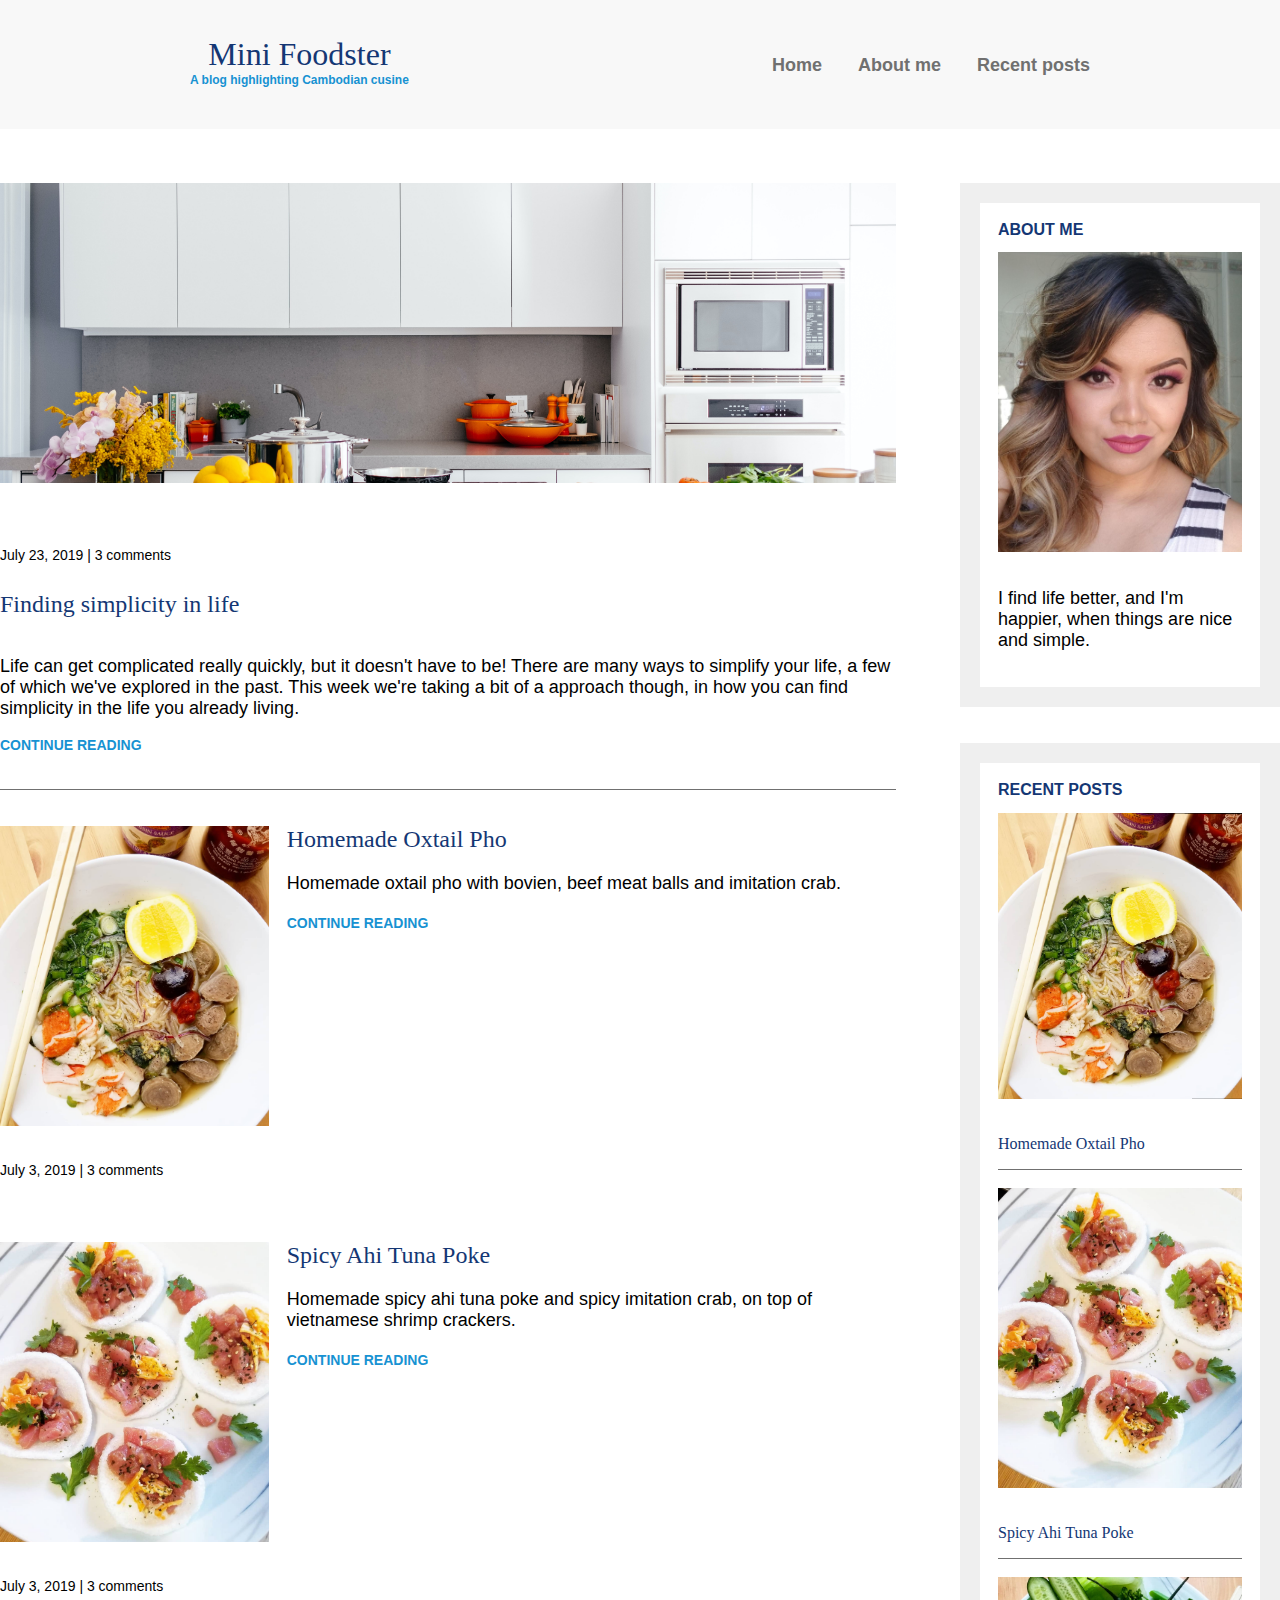
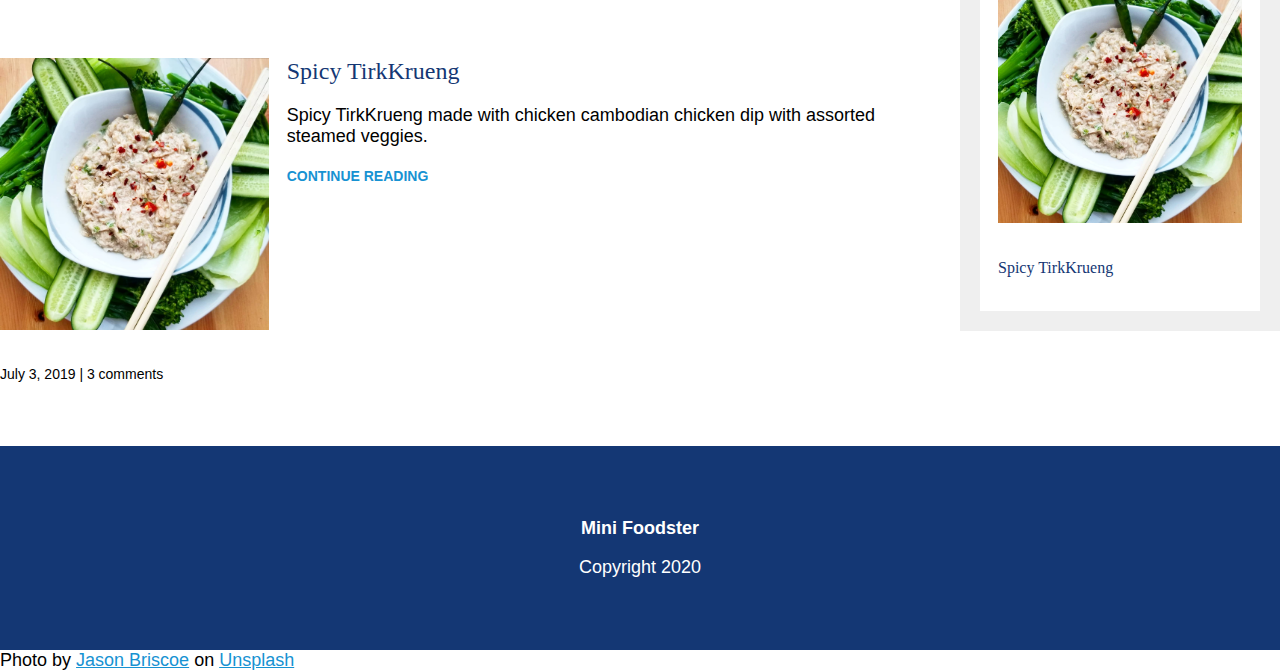
<file: index.html>
<!DOCTYPE html>
<html lang="en">
<head>
  <meta charset="UTF-8">
  <meta name="viewport" content="width=device-width, initial-scale=1.0">
  <title>Demo Blog Page</title>
  <link rel="stylesheet" href="styles.css" >
</head>
<body>
  <header>
    <div class="container container-flex">
      <div class="site-title">
          <h1>Mini Foodster </h1>
          <p class="subtitle">A blog highlighting Cambodian cusine</p>
      </div>
      <nav>
          <ul>
              <li><a href="index.html">Home</a></li>
              <li><a href="about.html">About me</a></li>
              <li><a href="recent.html">Recent posts</a></li>
          </ul>
      </nav>
  </div> <!-- / .container -->
</header>

<div class="container-flex">
  <main role="main">

      <article class="article-featured">
        <h2 class="article-title">Finding simplicity in life</h2>
        <img src="images/jason-briscoe-GliaHAJ3_5A-unsplash.jpg" alt="kitchen counter" class="article-image image-full">
        <p class="article-info">July 23, 2019 | 3 comments</p>
        <p class="article-body">Life can get complicated really quickly, but it doesn't have to be! There are many ways to simplify your life, a few of which we've explored in the past. This week we're taking a bit of a approach though, in how you can find simplicity in the life you already living.</p>
        <a href="#" class="article-read-more">CONTINUE READING</a>
      </article>

      
    <article class="article-recent">
      <div class="article-recent-main">
        <h2 class="article-title">Homemade Oxtail Pho</h2>
        <p class="article-body">Homemade oxtail pho with bovien, beef meat balls and imitation crab.</p>
        <a href="#" class="article-read-more">CONTINUE READING</a>
      </div>
      <div class="article-recent-secondary">
        <img src="images/oxtail-pho.png" alt="oxtail-pho" class="article-image image-full">
        <p class="article-info">July 3, 2019 | 3 comments</p>
      </div>
    </article>

      <article class="article-recent">
        <div class="article-recent-main">
          <h2 class="article-title">Spicy Ahi Tuna Poke</h2>
          <p class="article-body">Homemade spicy ahi tuna poke and spicy imitation crab, on top of vietnamese shrimp crackers.</p>
          <a href="#" class="article-read-more">CONTINUE READING</a>
        </div>
        <div class="article-recent-secondary">
          <img src="images/ahitunapoke.png" alt="tuna poke dish" class="article-image image-full">
          <p class="article-info">July 3, 2019 | 3 comments</p>
        </div>
      </article>

      <article class="article-recent">
        <div class="article-recent-main">
            <h2 class="article-title">Spicy TirkKrueng</h2>
            <p class="article-body">Spicy TirkKrueng made with chicken cambodian chicken dip with assorted steamed veggies.</p>
            <a href="#" class="article-read-more">CONTINUE READING</a>
        </div>
        <div class="article-recent-secondary">
            <img src="images/cambodian-chicken-dip.png" alt="cambodian chicken dip dish" class="article-image image-full">
            <p class="article-info">July 3, 2019 | 3 comments</p>
        </div>
    </article>
  </main>

  <aside class="sidebar">
    <div class="sidebar-widget">
      <h2 class="widget-title">ABOUT ME</h2>
      <img src="images/van-selfie2.jpg" alt="van selfie" class="widget-image image-full">
      <p class="widget-body">I find life better, and I'm happier, when things are nice and simple.</p>
  </div>
  
  <div class="sidebar-widget">
      <h2 class="widget-title">RECENT POSTS</h2>
      <div class="widget-recent-post">
          <h3 class="widget-recent-post-title">Homemade Oxtail Pho</h3>
          <img src="images/oxtail-pho.png" alt="oxtail pho dish" class="widget-image image-full">
      </div>
      <div class="widget-recent-post">
          <h3 class="widget-recent-post-title">Spicy Ahi Tuna Poke</h3>
          <img src="images/ahitunapoke.png" alt="tuna poke dish" class="widget-image image-full">
      </div>
      <div class="widget-recent-post">
          <h3 class="widget-recent-post-title">Spicy TirkKrueng</h3>
          <img src="images/cambodian-chicken-dip.png" alt="canbodian chicken dish dish" class="widget-image image-full">
      </div>
  </div>

  </aside>
  </div>


<footer>
  <p><strong>Mini Foodster</strong></p>
            <p>Copyright 2020</p>
</footer>
 
<span>Photo by <a href="https://unsplash.com/@jsnbrsc?utm_source=unsplash&amp;utm_medium=referral&amp;utm_content=creditCopyText">Jason Briscoe</a> on <a href="https://unsplash.com/s/photos/kitchen-counter?utm_source=unsplash&amp;utm_medium=referral&amp;utm_content=creditCopyText">Unsplash</a></span>

</body>
</html>
</file>
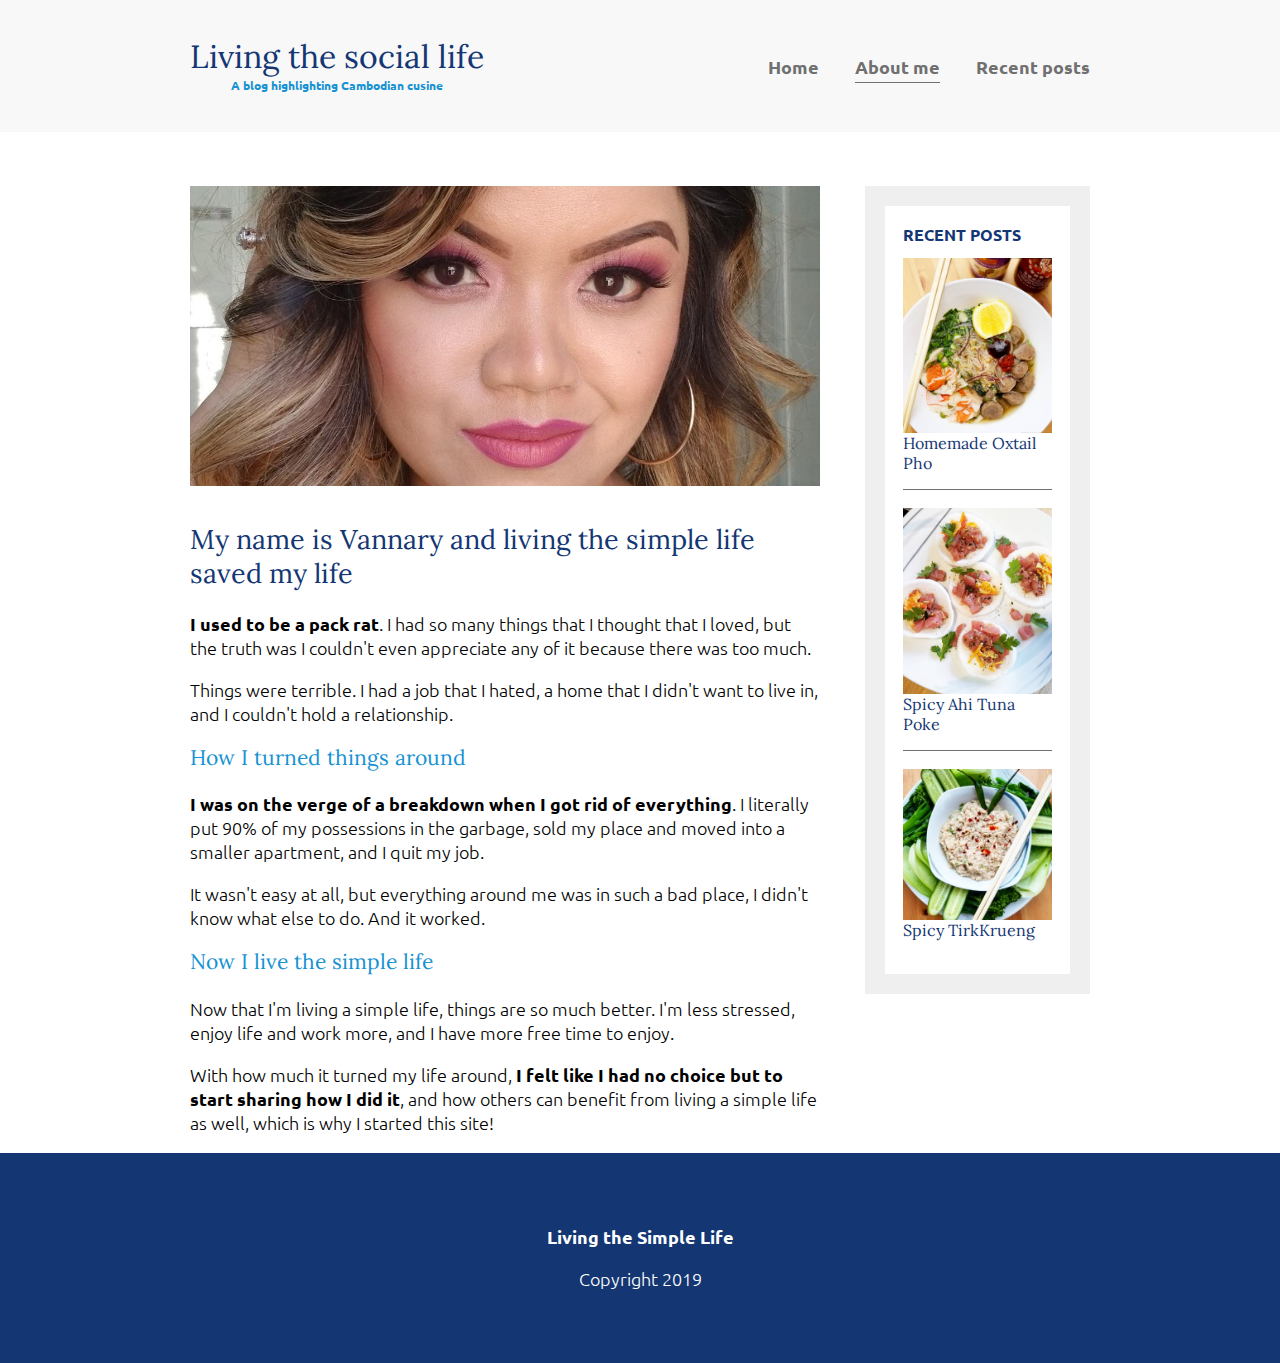
<file: about.html>
<html>
    <head>
        <link href="https://fonts.googleapis.com/css?family=Lora|Ubuntu:300,400,700&display=swap" rel="stylesheet">
        <link rel="stylesheet" href="styles.css">
    </head>
    <body> 
        <header>
            <div class="container container-flex">
                <div class="site-title">
                    <h1>Living the social life</h1>
                    <p class="subtitle">A blog highlighting Cambodian cusine</p>
                </div>
                <nav>
                    <ul>
                        <li><a href="index.html">Home</a></li>
                        <li><a class="current-page" href="about.html">About me</a></li>
                        <li><a href="recent.html">Recent posts</a></li>
                    </ul>
                </nav>
            </div> <!-- / .container -->
        </header>
        
        <div class="container container-flex">
            <main role="main">
                <img src="images/van-selfie2.jpg" class="image-full">
                <h2>My name is Vannary and living the simple life saved my life</h2>

                <p><strong>I used to be a pack rat</strong>. I had so many things that I thought that I loved, but the truth was I couldn't even appreciate any of it because there was too much.</p>
                <p>Things were terrible. I had a job that I hated, a home that I didn't want to live in, and I couldn't hold a relationship.</p>

                <h3>How I turned things around</h3>
                <p><strong>I was on the verge of a breakdown when I got rid of everything</strong>. I literally put 90% of my possessions in the garbage, sold my place and moved into a smaller apartment, and I quit my job.</p>
                <p>It wasn't easy at all, but everything around me was in such a bad place, I didn't know what else to do. And it worked.</p>

                <h3>Now I live the simple life</h3>
                <p>Now that I'm living a simple life, things are so much better. I'm less stressed, enjoy life and work more, and I have more free time to enjoy.</p>
                <p>With how much it turned my life around, <strong>I felt like I had no choice but to start sharing how I did it</strong>, and how others can benefit from living a simple life as well, which is why I started this site!</p>
            </main>
            
            <aside class="sidebar">
                            
                <div class="sidebar-widget">
                    <h2 class="widget-title">RECENT POSTS</h2>
                    <div class="widget-recent-post">
                        <h3 class="widget-recent-post-title">Homemade Oxtail Pho</h3>
                        <img src="images/oxtail-pho.png" alt="oxtail pho" class="widget-image">
                    </div>
                    <div class="widget-recent-post">
                        <h3 class="widget-recent-post-title">Spicy Ahi Tuna Poke</h3>
                        <img src="images/ahitunapoke.png" alt="tuna poke" class="widget-image">
                    </div>
                    <div class="widget-recent-post">
                        <h3 class="widget-recent-post-title">Spicy TirkKrueng</h3>
                        <img src="images/cambodian-chicken-dip.png" alt="cambodian chicken dip" class="widget-image">
                    </div>
                </div>
                
            </aside>
            
        </div>
        
        
        <footer>
            <p><strong>Living the Simple Life</strong></p>
            <p>Copyright 2019</p>
        </footer>

        
        
    </body>
</html>
</file>
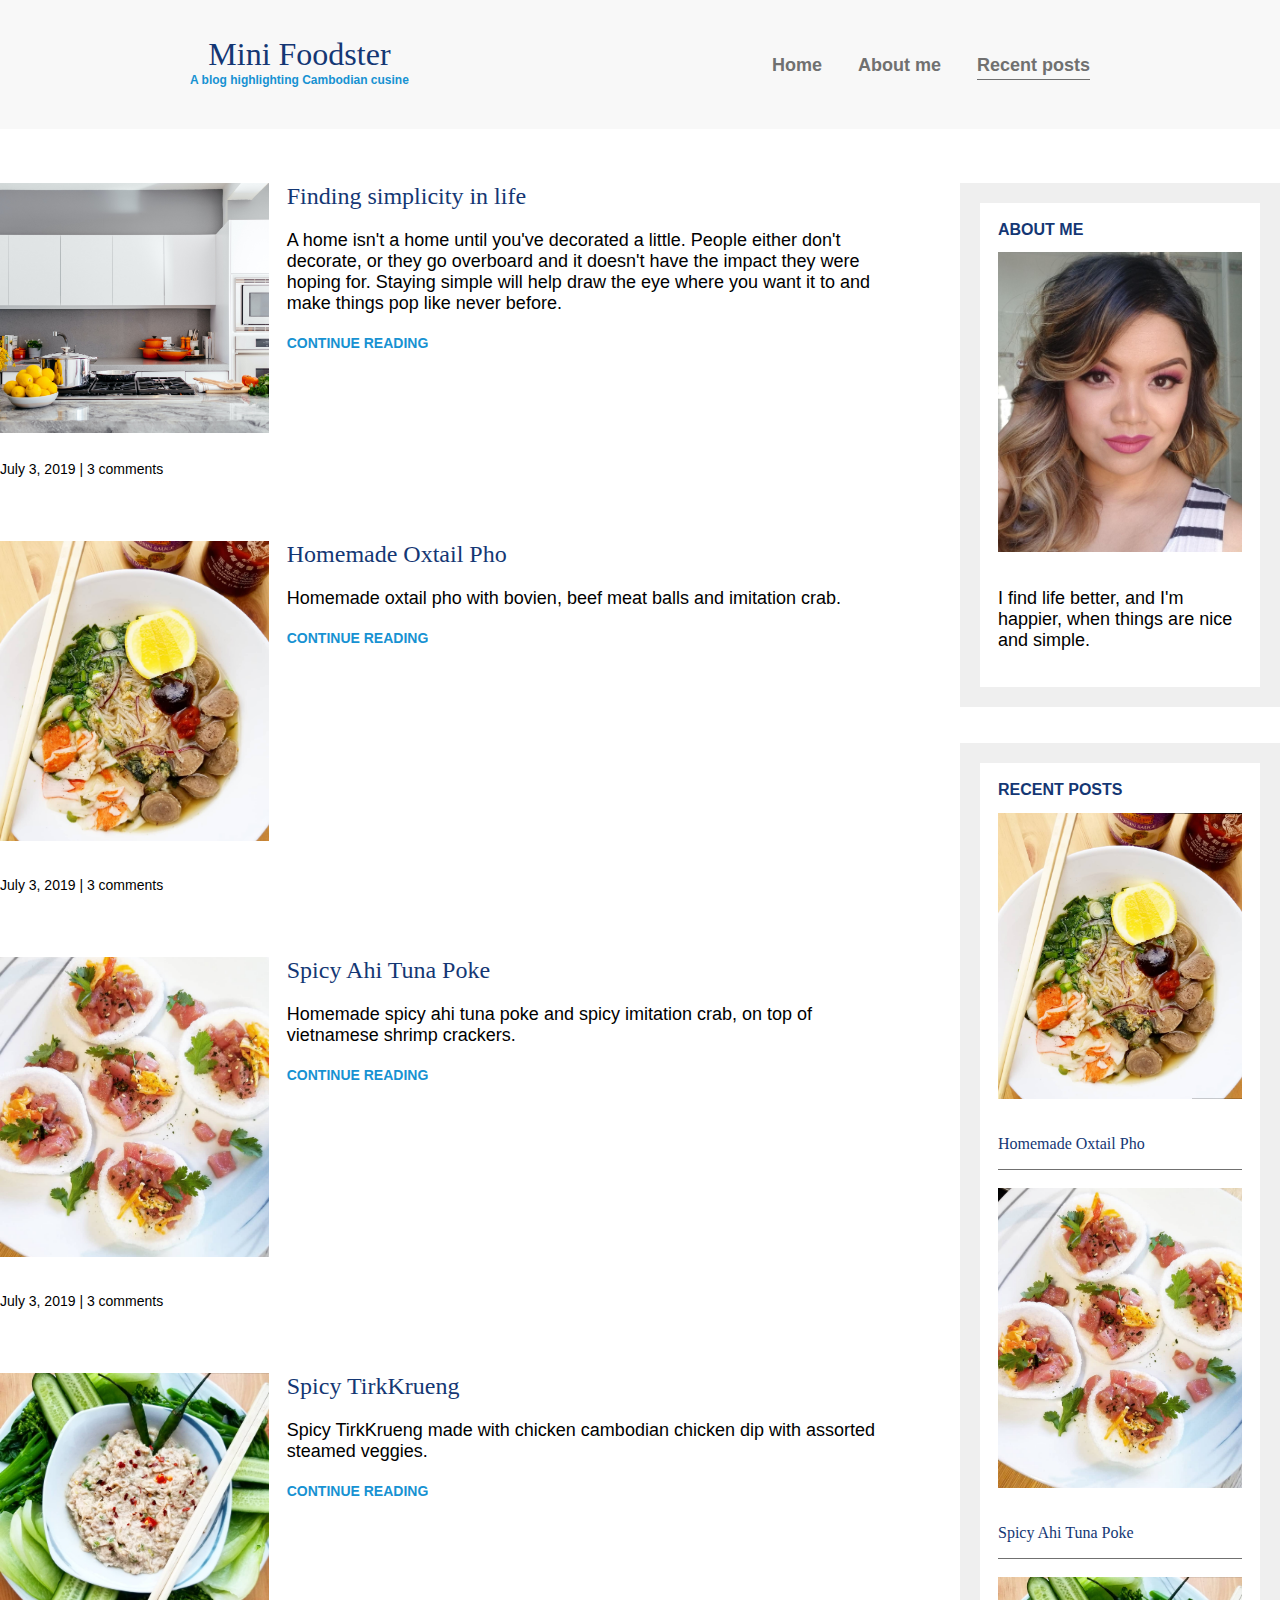
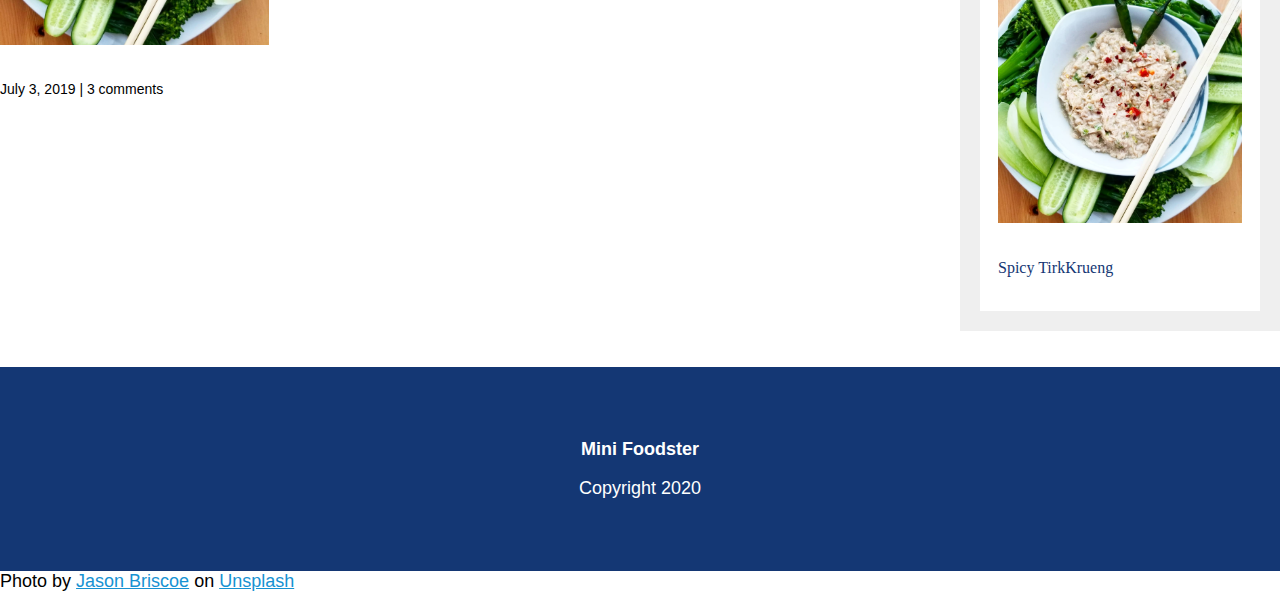
<file: recent.html>
<!DOCTYPE html>
<html lang="en">
<head>
  <meta charset="UTF-8">
  <meta name="viewport" content="width=device-width, initial-scale=1.0">
  <title>Demo Blog Page</title>
  <link rel="stylesheet" href="styles.css" >
</head>
<body>
  <header>
    <div class="container container-flex">
      <div class="site-title">
          <h1>Mini Foodster </h1>
          <p class="subtitle">A blog highlighting Cambodian cusine</p>
      </div>
      <nav>
          <ul>
              <li><a href="index.html">Home</a></li>
              <li><a href="about.html">About me</a></li>
              <li><a class="current-page" href="recent.html">Recent posts</a></li>
          </ul>
      </nav>
  </div> <!-- / .container -->
</header>

<div class="container-flex">
  <main role="main">

    <article class="article-recent">
      <div class="article-recent-main">
        <h2 class="article-title">Finding simplicity in life</h2>
        <p class="article-body">A home isn't a home until you've decorated a little. People either don't decorate, or they go overboard and it doesn't have the impact they were hoping for. Staying simple will help draw the eye where you want it to and make things pop like never before.</p>
        <a href="#" class="article-read-more">CONTINUE READING</a>
      </div>
      <div class="article-recent-secondary">
        <img src="images/jason-briscoe-GliaHAJ3_5A-unsplash.jpg" alt="kitchen counter" class="article-image">
        <p class="article-info">July 3, 2019 | 3 comments</p>
      </div>
    </article>

    <article class="article-recent">
      <div class="article-recent-main">
        <h2 class="article-title">Homemade Oxtail Pho</h2>
        <p class="article-body">Homemade oxtail pho with bovien, beef meat balls and imitation crab.</p>
        <a href="#" class="article-read-more">CONTINUE READING</a>
      </div>
      <div class="article-recent-secondary">
        <img src="images/oxtail-pho.png" alt="oxtail-pho" class="article-image image-full">
        <p class="article-info">July 3, 2019 | 3 comments</p>
      </div>
    </article>

    <article class="article-recent">
      <div class="article-recent-main">
        <h2 class="article-title">Spicy Ahi Tuna Poke</h2>
        <p class="article-body">Homemade spicy ahi tuna poke and spicy imitation crab, on top of vietnamese shrimp crackers.</p>
        <a href="#" class="article-read-more">CONTINUE READING</a>
      </div>
      <div class="article-recent-secondary">
        <img src="images/ahitunapoke.png" alt="tuna poke dish" class="article-image image-full">
        <p class="article-info">July 3, 2019 | 3 comments</p>
      </div>
    </article>

    <article class="article-recent">
      <div class="article-recent-main">
          <h2 class="article-title">Spicy TirkKrueng</h2>
          <p class="article-body">Spicy TirkKrueng made with chicken cambodian chicken dip with assorted steamed veggies.</p>
          <a href="#" class="article-read-more">CONTINUE READING</a>
      </div>
      <div class="article-recent-secondary">
          <img src="images/cambodian-chicken-dip.png" alt="cambodian chicken dip dish" class="article-image image-full">
          <p class="article-info">July 3, 2019 | 3 comments</p>
      </div>
  </article>

  </main>

  <aside class="sidebar">
    <div class="sidebar-widget">
      <h2 class="widget-title">ABOUT ME</h2>
      <img src="images/van-selfie2.jpg" alt="van selfie" class="widget-image image-full">
      <p class="widget-body">I find life better, and I'm happier, when things are nice and simple.</p>
  </div>
  
  <div class="sidebar-widget">
      <h2 class="widget-title">RECENT POSTS</h2>
      <div class="widget-recent-post">
          <h3 class="widget-recent-post-title">Homemade Oxtail Pho</h3>
          <img src="images/oxtail-pho.png" alt="oxtail pho dish" class="widget-image image-full">
      </div>
      <div class="widget-recent-post">
          <h3 class="widget-recent-post-title">Spicy Ahi Tuna Poke</h3>
          <img src="images/ahitunapoke.png" alt="tuna poke dish" class="widget-image image-full">
      </div>
      <div class="widget-recent-post">
          <h3 class="widget-recent-post-title">Spicy TirkKrueng</h3>
          <img src="images/cambodian-chicken-dip.png" alt="canbodian chicken dish dish" class="widget-image image-full">
      </div>
  </div>

  </aside>
  </div>


<footer>
  <p><strong>Mini Foodster</strong></p>
            <p>Copyright 2020</p>
</footer>
 
<span>Photo by <a href="https://unsplash.com/@jsnbrsc?utm_source=unsplash&amp;utm_medium=referral&amp;utm_content=creditCopyText">Jason Briscoe</a> on <a href="https://unsplash.com/s/photos/kitchen-counter?utm_source=unsplash&amp;utm_medium=referral&amp;utm_content=creditCopyText">Unsplash</a></span>

</body>
</html>
</file>
<file: styles.css>
/*  Fonts
-----
font-family: 'Lora', serif;
font-family: 'Ubuntu', sans-serif;
*/

body {
  margin: 0;
  font-family: 'Ubuntu', sans-serif;
  font-size: 1.125rem;
  font-weight: 300;
}

img {
  max-width: 100%;
  display: block;
}

.image-full {
  max-height: 300px;
  width: 100%;
  object-fit: cover;
  margin-bottom: 2em;
}

/* =================
Typography
================= */

h1, 
h2,
h3 {
  font-family: 'Lora', serif;
  font-weight: 400;
  color: #143774;
  margin-top: 0;
}

h1 {
  font-size: 2rem;
  margin: 0;
}

h3 {
  color: #1792d2;
}

a {
  color: #1792d2;
}

a:hover,
a:focus {
  color: #143774;
}

strong {
  font-weight: 700;
}

/* h1 subtitle */
.subtitle {
  font-weight: 700;
  color: #1792d2;
  font-size: .75rem;
  margin: 0;
}

.article-title {
  font-size: 1.5rem;
}

.article-read-more,
.article-info {
  font-size: .875rem;
}

.article-read-more {
  color: #1792d2;
  text-decoration: none;
  font-weight: 700;
}

.article-read-more:hover,
.article-read-more:focus {
  color: #143774;
  text-decoration: underline;
}

.article-info {
  margin: 2em 0;
}

.widget-title,
.widget-recent-post-title {
    font-size: 1rem;
}


.widget-title {
  font-size: 1rem;
  font-family: 'Ubuntu', sans-serif;
  font-weight: 700;
}

.widget-recent-post-title {
  color: #143774;
}

/* =================
Layout
================= */

.container {
  width: 90%;
  max-width: 900px;
  margin: 0 auto;
}

.container-flex {
  display: flex;
  flex-direction: column;
  justify-content: space-between;
}

header {
  background: #f8f8f8;
  padding: 2em 0;
  text-align: center;
  margin-bottom: 3em;
}

footer {
  background:#143774;
  color: white;
  text-align: center;
  padding: 3em 0;
}

@media (min-width: 675px) {
  .container-flex {
      flex-direction: row;
  }
  
  main {
      width: 70%;
  }
  
  aside {
      width: 25%;
      min-width: 200px;
      margin-left: 1em;
  }
}

/* navigation */

nav ul {
  list-style: none;
  padding: 0;
  display: flex;
  justify-content: center;
}

nav li {
  margin-left: 2em;
}

nav a {
  text-decoration: none;
  color: #707070;
  font-weight: 700;
  padding: .25em 0;
}

nav a:hover,
nav a:focus {
  color: #1792d2;
}

.current-page {
  border-bottom: 1px solid #707070;
}

.current-page:hover {
  color: #707070;
}

@media (max-width: 675px) {
  nav ul {
      flex-direction: column;
  }
  
  nav li {
      margin: .5em 0;
  }
}

/* articles */

.article-featured {
  border-bottom: #707070 1px solid;
  padding-bottom: 2em;
  margin-bottom: 2em;
}

.article-recent {
  display: flex;
  flex-direction: column;
  margin-bottom: 2em;
}

.article-recent-main {
  order: 2;
}

.article-recent-secondary {
  order: 1;
}

@media (min-width: 675px) {
  .article-recent {
      flex-direction: row;
      justify-content: space-between;
  }
  
  .article-recent-main {
      width: 68%;
  }
  
  .article-recent-secondary {
      width: 30%;
  }
  
  .article-featured {
      display: flex;
      flex-direction: column;
  }
  
  .article-image {
      order: -2;
      min-height: 250px;
      object-fit: cover;
      
      /* object-position: left; */
  }
  
  .article-info {
      order: -1;
  }
}

/* widgets */

.sidebar-widget {
  border: 20px solid #efefef;
  margin-bottom: 2em;
  padding: 1em;
}

.widget-recent-post {
  display: flex;
  flex-direction: column;
  border-bottom: 1px solid #707070;
  margin-bottom: 1em;
}

.widget-recent-post:last-child{
  border: 0;
  margin: 0;
}
.widget-image {
  order: -1;
}
</file>
